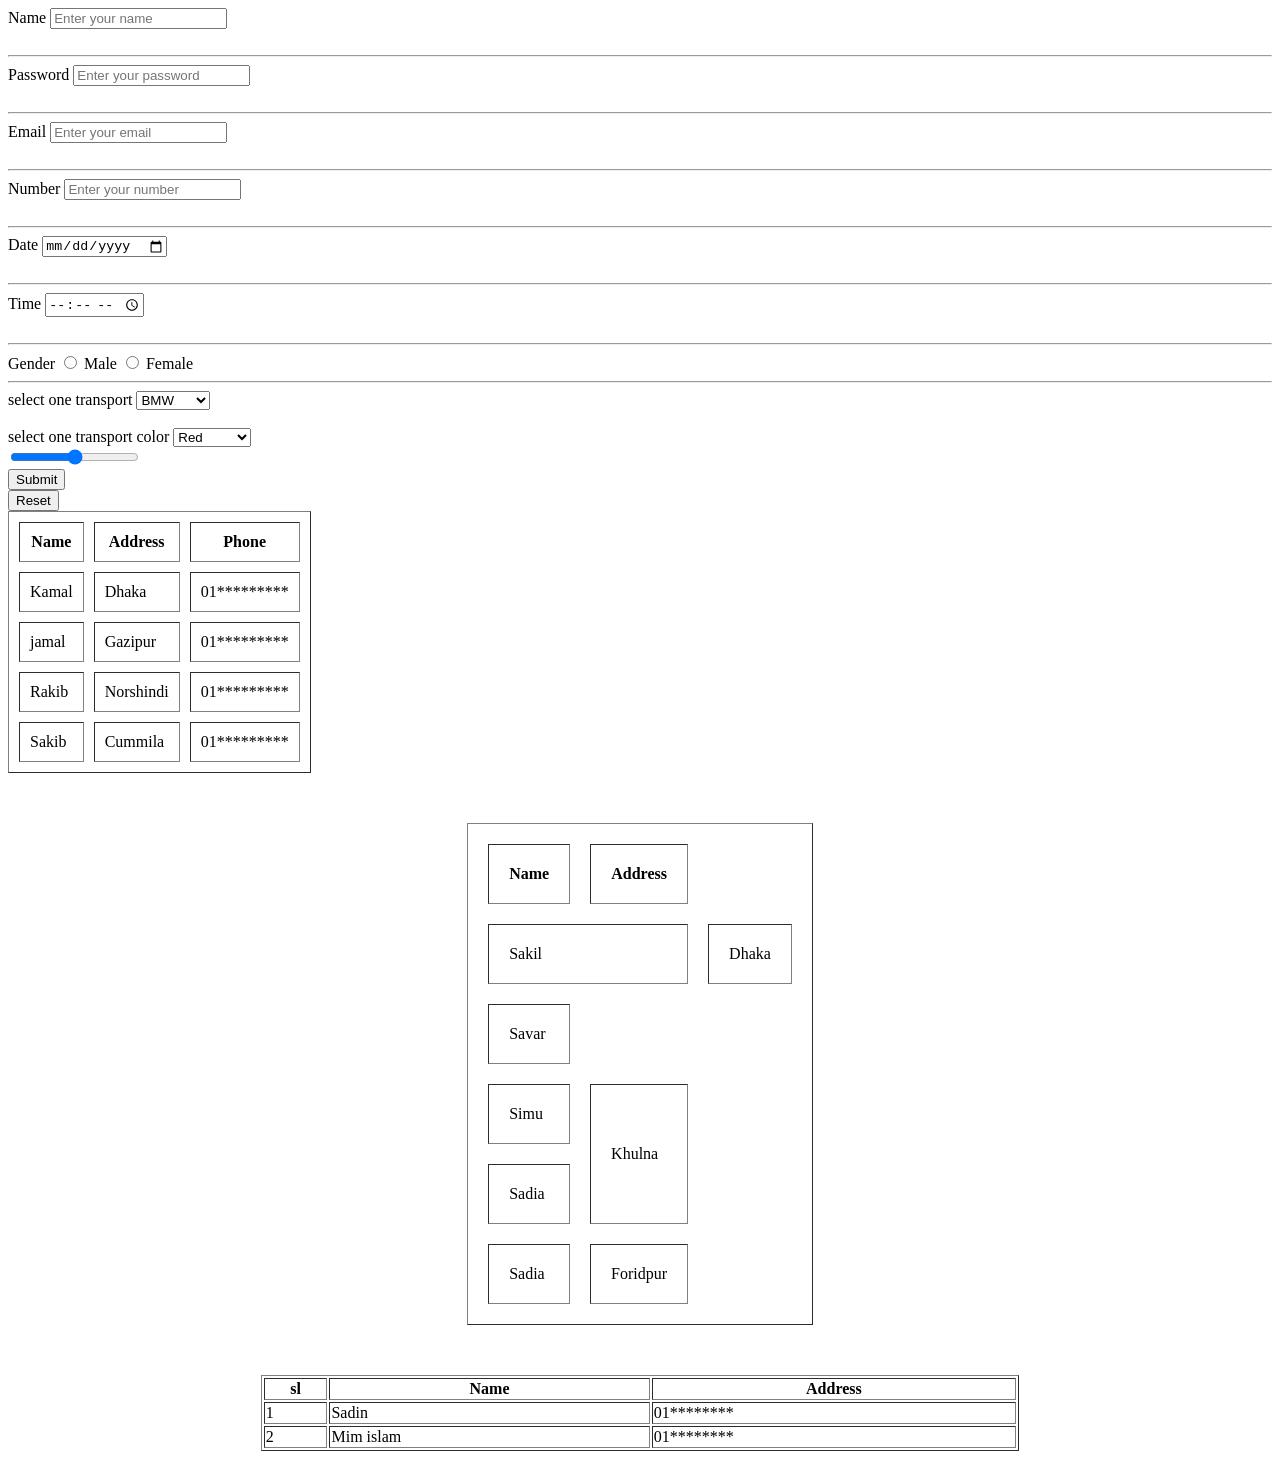
<file: class_4/index.html>
<!DOCTYPE html>
<html lang="en">
<head>
    <meta charset="UTF-8">
    <meta name="viewport" content="width=device-width, initial-scale=1.0">
    <link rel="stylesheet" href="style.css">
    <title>Class_4</title>
</head>
<body>
    <form action="">
  <div class="line">  <label for="">Name</label>
    <input type="text" placeholder="Enter your name "> <br> <br> <hr>
    <label for="">Password</label>
    <input type="password" placeholder="Enter your password"> <br> <br> <hr>
    <label for="">Email</label>
    <input type="email" placeholder="Enter your email "> <br> <br> <hr>
</div>
    <div class="line">
        <label for="">Number</label>
    <input type="number" placeholder="Enter your number "> <br> <br> <hr>
    </div>
    <div class="line">
        <label for="">Date</label>
    <input type="date" > <br> <br> <hr>
    </div>
   <div class="line">
     <label for="">Time</label>
    <input type="time" > <br> <br> <hr>
   </div>
    <div class="line">
        <label for="">Gender</label> 
    <input type="radio" name="Gender" id="" value="male" placeholder="male"> 
    <label for="male">Male</label>
    <input type="radio" name="Gender" id="" value="female" placeholder="female">
    <label for="female">Female</label>
     <br> <hr>
    
    </div>
    <label for="">select one transport</label>
    <select value="">
        <option name="" id="">BMW</option>
        <option name="" id="">Tyota</option>
        <option name="" id="">Mitsibusi</option>
        <option name="" id="">Porch</option>
        <option name="" id="">Tata</option>
    </select> <br> <br>
    <label for="">select one transport color</label> 
    <select value="">
        <option name="" id=""  >Red</option>
        <option name="" id="">Green</option>
        <option name="" id="">Blue</option>
        <option name="" id="">Meron</option>
        <option name="" id="">Megenda</option>
    </select> <br>
    <input type="range" name="" id=""> <br>
    <input type="submit" value="Submit"> <br>
    <input type="reset"> <br> 
    <!-- <p><span>Lorem ipsum dolor sit amet consectetur adipisicing elit. Ullam tenetur dolore omnis quibusdam voluptas. Reprehenderit a enim repudiandae quisquam sequi quibusdam iste tenetur! Nostrum a eligendi molestiae libero, in commodi?</span><span>Corporis exercitationem, ipsum aut officiis molestias perspiciatis doloribus! Beatae itaque deserunt dignissimos similique nihil corporis? Accusamus possimus eveniet modi voluptatum, culpa corporis iusto commodi, voluptatem obcaecati labore beatae aspernatur minima.</span><span>Natus fuga sunt numquam quo, possimus, culpa corrupti voluptate blanditiis dolorem ea soluta neque. Vero ex error fugiat ut eius unde, consequuntur, fugit ipsam ducimus necessitatibus repellat suscipit magni cum!</span><span>Optio reiciendis quasi voluptatibus temporibus sunt officia distinctio laudantium voluptate ipsum sed deserunt, neque cum dignissimos, sapiente pariatur quis iure quaerat! Magni odio suscipit numquam? Deleniti eaque saepe quas repellendus.</span><span>Laudantium explicabo quos, laborum quibusdam similique voluptas maiores ipsam eveniet enim minima deserunt. Facilis, minima aut est aspernatur consequatur quae temporibus quam aperiam in vitae labore nisi laborum at odit.</span></p> -->

</form>

<table class="table"border="1px solid black" cellpadding="10" cellspacing="10" >
   
    <tr>
         <th>Name</th>
        
         <th>Address</th>
        
         <th>Phone</th>
        
    </tr>
    <tr>
        <td>Kamal</td>
        <td>Dhaka</td>
        <td>01*********</td>
    </tr>
    <tr>
        <td>jamal</td>
        <td>Gazipur</td>
        <td>01*********</td>
    </tr>
    <tr>
        <td>Rakib</td>
        <td>Norshindi</td>
        <td>01*********</td>
    </tr>
    <tr>
        <td>Sakib</td>
        <td>Cummila</td>
        <td>01*********</td>
    </tr>
</table>
<table border="1" cellpadding="20" cellspacing="20" style=" margin-top: 50px;" align="center">
   <tr>
     <th>Name</th>
    <th>Address</th>
  <tr>
    <td colspan="2">Sakil</td>
    <td>Dhaka</td>
  </tr>
  <tr>
    
    <td>Savar</td>
  </tr>
  <tr>
    <td>Simu</td>
    <td rowspan="2">Khulna</td>
  </tr>
  <tr>
    <td>Sadia</td>
   
  </tr>
  <tr>
    <td>
        Sadia
    </td>
    <td>Foridpur</td>
  </tr>
    

</table>
<table border="1" width="60%" style="margin-top: 50px;"align="center">
    <tr>
        <th>sl</th>
        <th>Name</th>
        <th>Address</th>
    </tr>
    <tr>
        <td>1</td>
        <td>Sadin</td>
        <td>01********</td>
    </tr>
    <tr> 
        <td>2</td>
        <td>Mim islam</td>
        <td>01********</td>
    </tr>
</table>
</body>
</html>
</file>
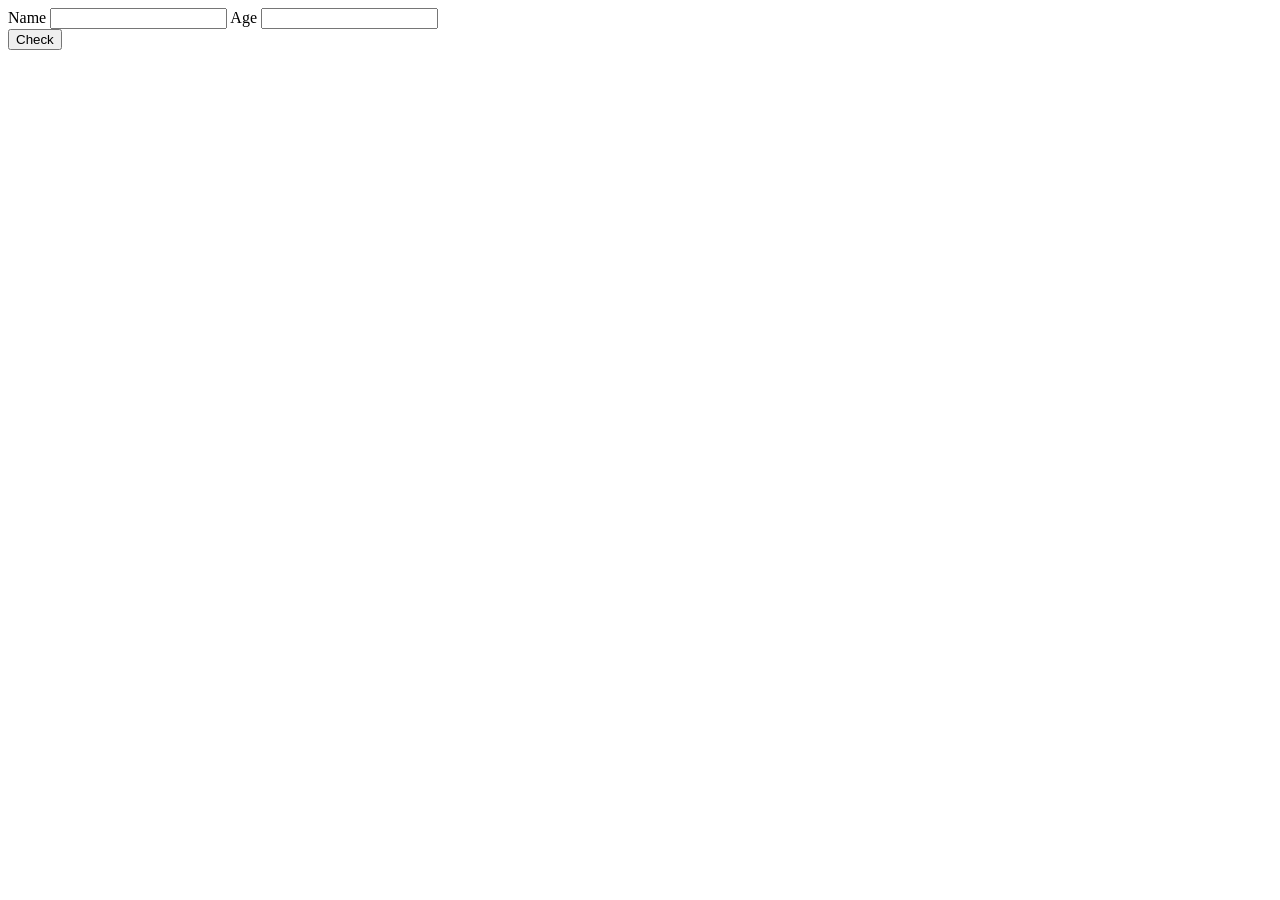
<file: class_6/index.html>
<!DOCTYPE html>
<html lang="en">
<head>
    <meta charset="UTF-8">
    <meta name="viewport" content="width=device-width, initial-scale=1.0">
    <title>Document</title>
</head>
<body>
    
    <form action="">
        <label for="name">Name</label>
        <input type="text" name="name" id="name">
        <label for="name">Age</label>
        <input type="text"name="age" id="age">
    </form>
    <button onclick="show()">Check</button>
    <script>
        function show()
        {
           
            let name=document.getElementById("name").value;
            alert("Hello" + name + "How are you?");
            
                
        }
    </script>
</body>
</html>
</file>
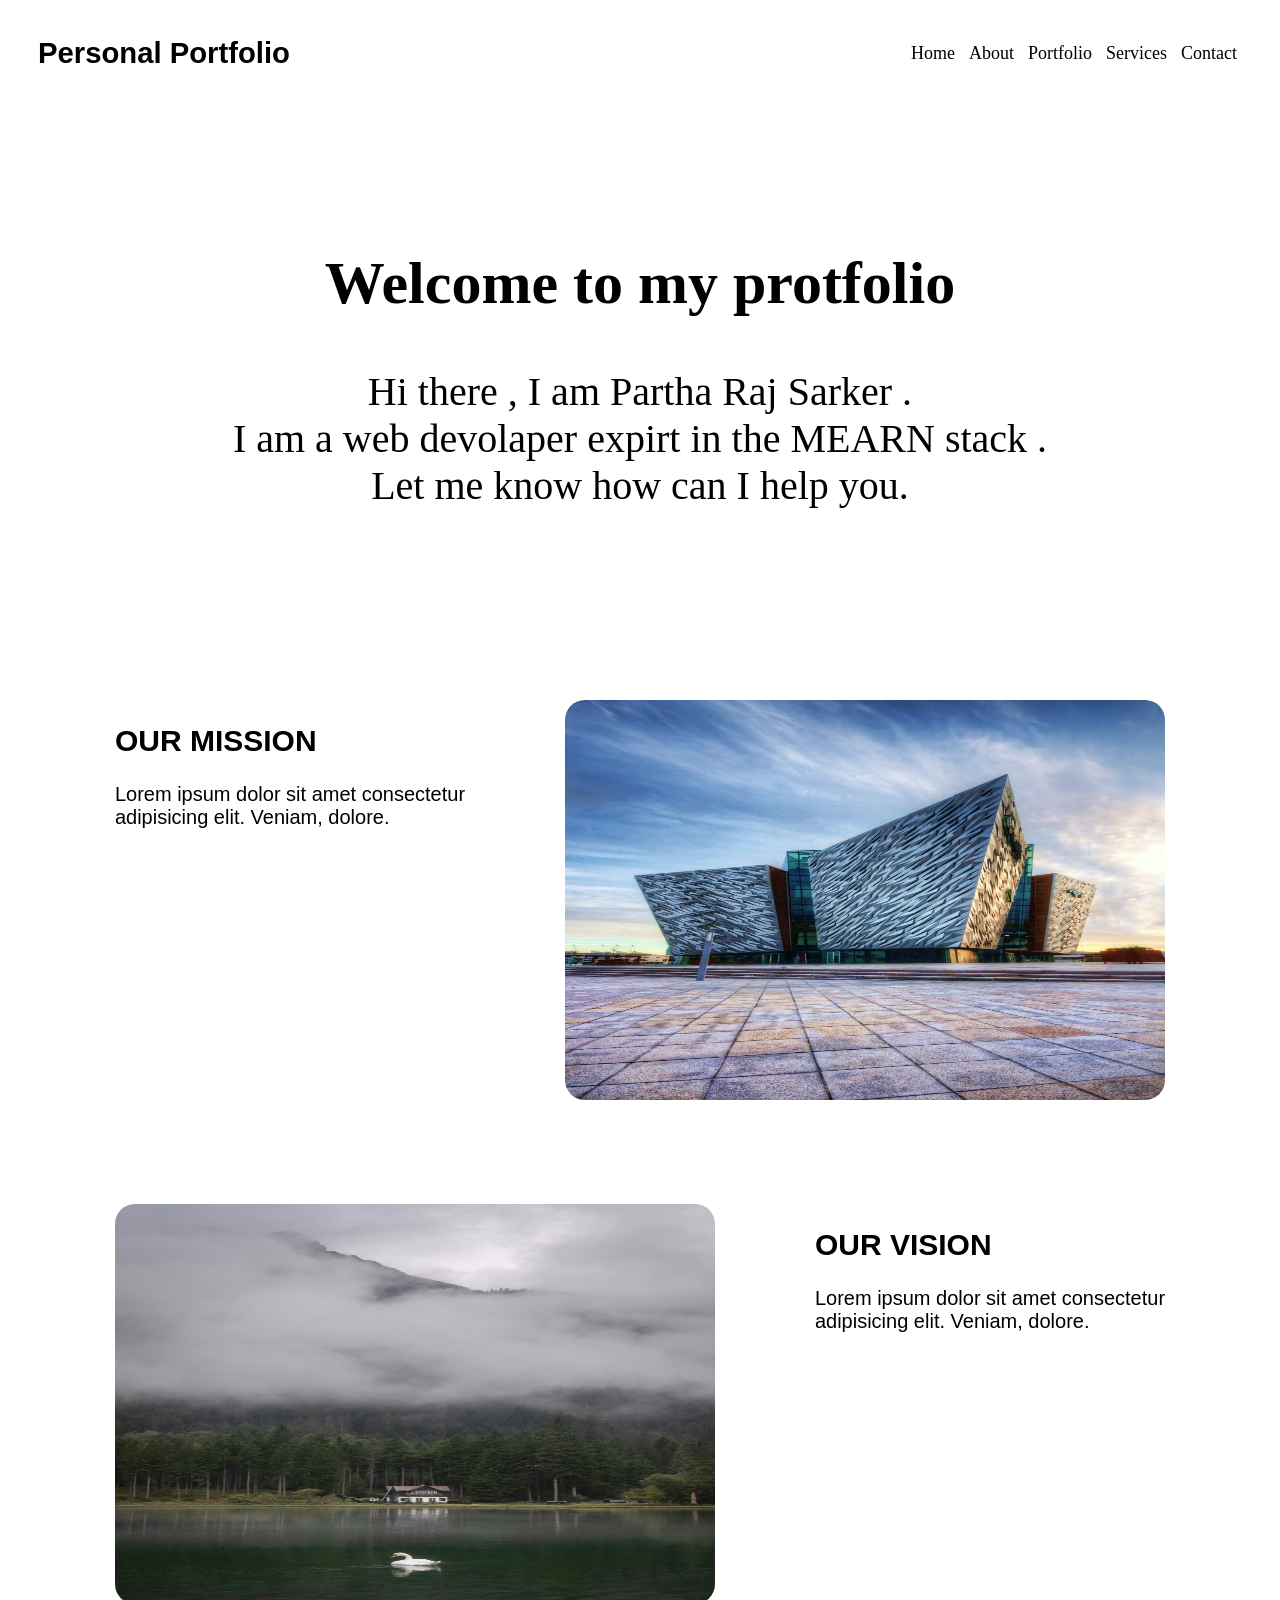
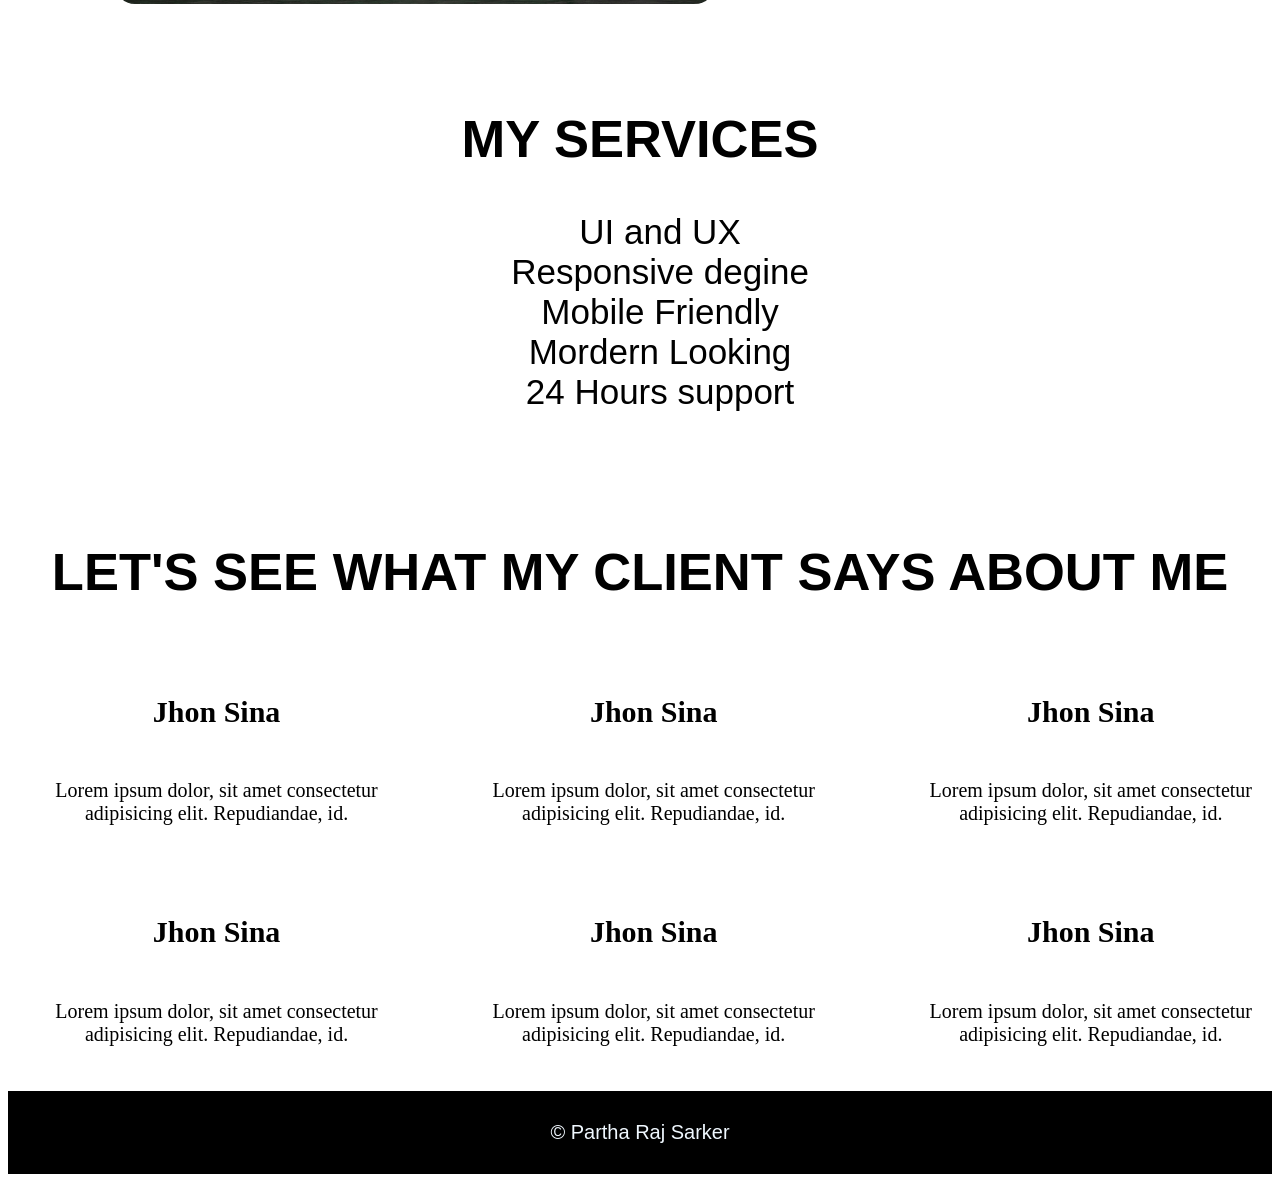
<file: exam/index.html>
<!DOCTYPE html>
<html lang="en">
<head>
    <meta charset="UTF-8">
    <meta name="viewport" content="width=\, initial-scale=1.0">
    <link rel="stylesheet" href="style.css">
    <title>Personal Portfolio</title>
    
</head>
<body>
   
    <nav>
        <div class="logo">
            <h3>Personal Portfolio</h3>
        </div>
        <div class="manu">
            <a href="">Home</a>
            <a href="/exam/about.html">About</a>
            <a href="/exam/portfolio.html">Portfolio</a>
            <a href="">Services</a>
            <a href="">Contact</a>
        </div>
    </nav>

    <section class="intro">
        <div class="hadding">
            <h1>Welcome to my protfolio</h1>
            <p>Hi there , I am Partha Raj Sarker . <br> I am a web devolaper expirt in the MEARN stack . <br>Let me know how can I help you.</p>
        </div>
    </section>
    <section class="mi-vi">
        <div class="mission">
            <div class="text">
                <h2>OUR MISSION</h2>
                <p>Lorem ipsum dolor sit amet consectetur <br> adipisicing elit. Veniam, dolore.</p>
            </div>
            <div class="img">
                <img src="/class_3/img/145dde20-df04-43e4-815d-5b64ebb7c46d.jpg" alt="">
            </div>
        </div>
        <div class="vision">
           
            <div class="img">
                <img src="/class_3/img/intricate-explorer-ZIkRtXN3QGw-unsplash.jpg" alt="">
            </div>
             <div class="text">
                <h2>OUR VISION</h2>
                <p>Lorem ipsum dolor sit amet consectetur <br> adipisicing elit. Veniam, dolore.</p>
            </div>
        </div>
    </section>
    <section class="service">
       <div class="service-headding">
        <h1>
            MY SERVICES
        </h1>
       </div> 
       <div class="Service-list">
        <ul>
            <li>UI and UX</li>
            <li>Responsive degine</li>
            <li>Mobile Friendly</li>
            <li>Mordern Looking </li>
            <li>24 Hours support</li>
        </ul>
       </div>
    </section>
    <section class="feedback">
        <div class="feedback-hadding">
            <h1>LET'S SEE WHAT MY CLIENT SAYS ABOUT ME</h1>
        </div>
        <div class="testimonials">
            <div class="t-card">
                <h5>Jhon Sina</h5>
                <p>Lorem ipsum dolor, sit amet consectetur <br> adipisicing elit. Repudiandae, id.</p>
            </div>
            <div class="t-card">
                <h5>Jhon Sina</h5>
                <p>Lorem ipsum dolor, sit amet consectetur <br> adipisicing elit. Repudiandae, id.</p>
            </div>
            <div class="t-card">
                <h5>Jhon Sina</h5>
                <p>Lorem ipsum dolor, sit amet consectetur <br> adipisicing elit. Repudiandae, id.</p>
            </div>
            <div class="t-card">
                <h5>Jhon Sina</h5>
                <p>Lorem ipsum dolor, sit amet consectetur <br> adipisicing elit. Repudiandae, id.</p>
            </div>
            <div class="t-card">
                <h5>Jhon Sina</h5>
                <p>Lorem ipsum dolor, sit amet consectetur <br> adipisicing elit. Repudiandae, id.</p>
            </div>
            <div class="t-card">
                <h5>Jhon Sina</h5>
                <p>Lorem ipsum dolor, sit amet consectetur <br> adipisicing elit. Repudiandae, id.</p>
            </div>
           
        </div>
    </section>
    <footer>
        &copy; Partha Raj Sarker
    </footer>
</body>
</html>
</file>
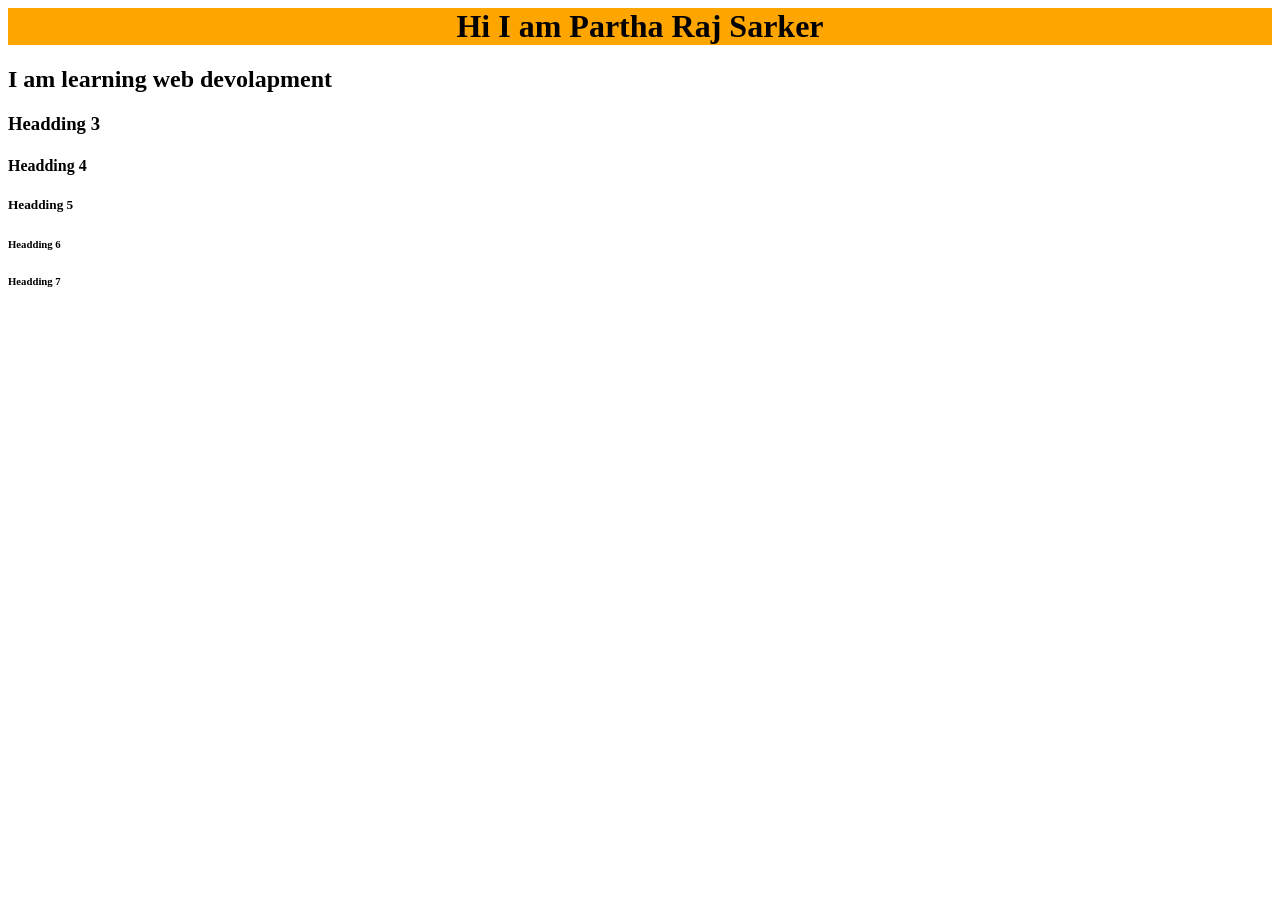
<file: class 1/partha.html>
<html>

 <head>

	<title>Partha raj sarker</title>
 </head>
 <body>
	<h1 style="background-color:orange; text-align:center">Hi I am Partha Raj Sarker</h1>
	<h2>I am learning web devolapment</h2>
	<h3>Headding 3 <h3>
	<h4>Headding 4<h4>
	<h5>Headding 5<h5>
	<h6>Headding 6<h6>
	<partha>Headding 7</partha>
	

 </body>


 </html>
</file>
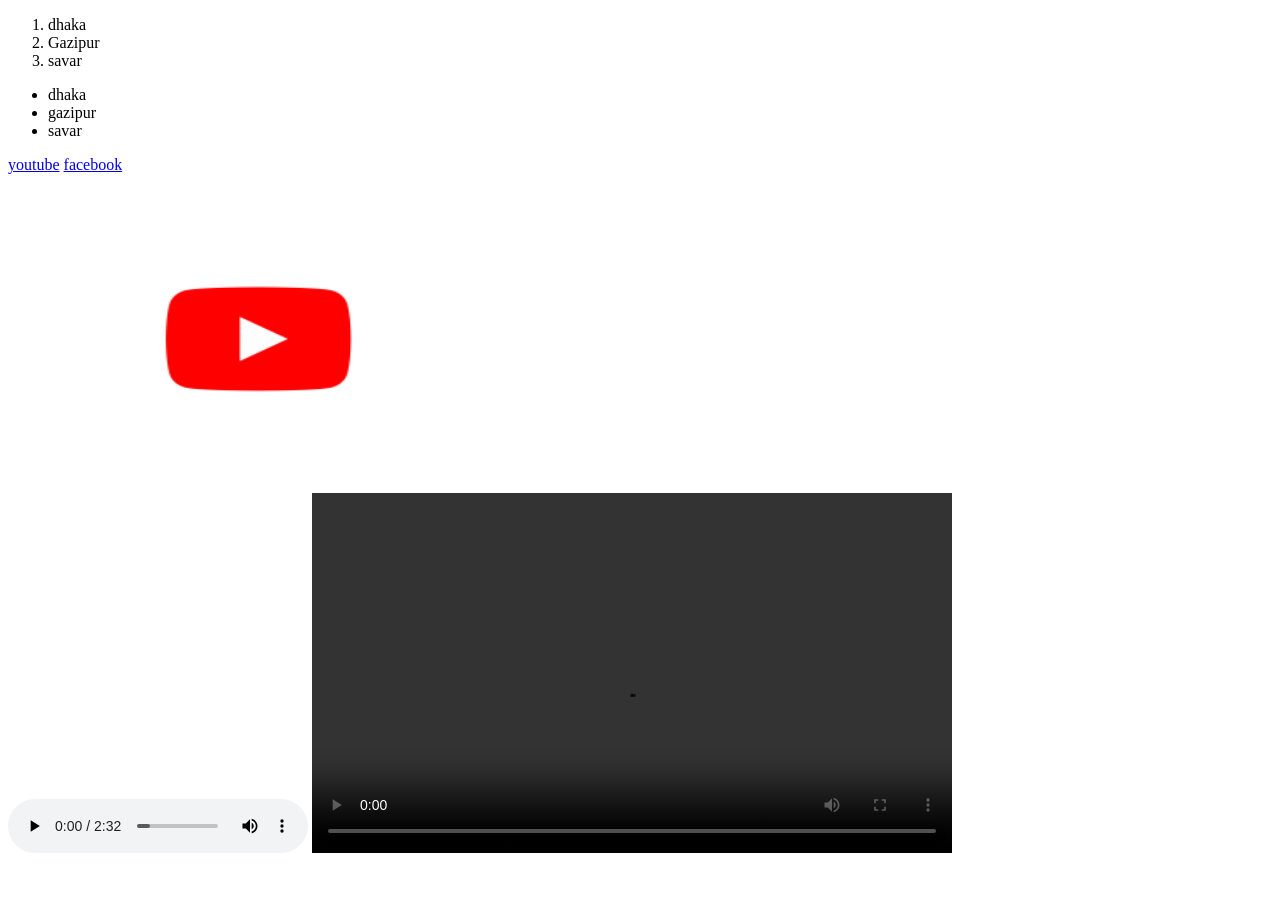
<file: class_3/class_3.html>
<!DOCTYPE html>
<html lang="en">
<head>
    <meta charset="UTF-8">
    <meta name="viewport" content="width=device-width, initial-scale=1.0">
    <title>class3</title>
</head>
<body>
    <ol>
        <li>dhaka</li>
        <li>Gazipur</li>
        <li>savar</li>
    </ol>
    <ul>
        <li>dhaka</li>
        <li>gazipur</li>
        <li>savar</li>
    </ul>
    <a href="http://youtube.com" target="_blank" rel="noopener noreferrer">youtube</a>
    <a href="http://facebook.com" target="_blank" rel="noopener noreferrer">facebook</a> <br>
   <a href="http://youtube.com" target="_blank" rel="noopener noreferrer"> <img src="/class_3/img/youtube-logo-png-photo-0.png" alt="" srcset="" width="500px" height="300px"></a> 
   
    <iframe width="560" height="315" src="https://www.youtube.com/embed/yK3qL3wc7Sc?si=S4gpcUnjJszoby7m" title="YouTube video player" frameborder="0" allow="accelerometer; autoplay; clipboard-write; encrypted-media; gyroscope; picture-in-picture; web-share" referrerpolicy="strict-origin-when-cross-origin" allowfullscreen></iframe> 

 <audio controls>
    <source src="/class_3/audio/Pufino - Enlivening (freetouse.com).mp3" type="audio/mpeg">
    Your browser does not support the audio element.
</audio>
<video src="/class_3/video/Marquinhos knows how that feels💔.mp4" controls width="640" height="360">
    Your browser does not support the video tag.
</video>
</body>
</html>
</file>
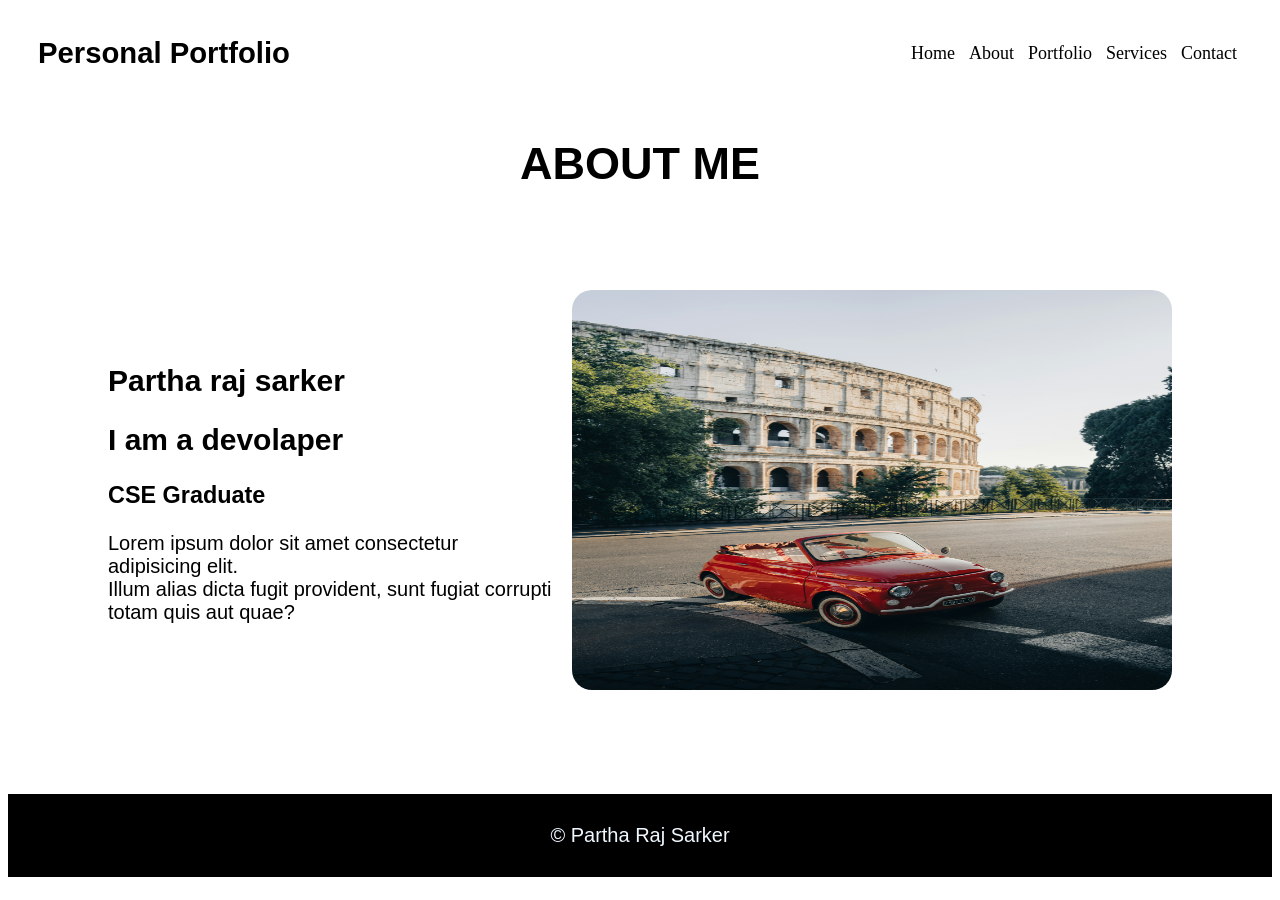
<file: exam/about.html>
<!DOCTYPE html>
 <html lang="en">
 <head>
    <meta charset="UTF-8">
    <meta name="viewport" content="width=device-width, initial-scale=1.0">
    <link rel="stylesheet" href="style.css">
    <title>About</title>
 </head>
 <body>
      <nav>
        <div class="logo">
            <h3>Personal Portfolio</h3>
        </div>
        <div class="manu">
            <a href="/exam/index.html">Home</a>
            <a href="">About</a>
            <a href="/exam/portfolio.html">Portfolio</a>
            <a href="">Services</a>
            <a href="">Contact</a>
        </div>
    </nav>
    <section class="page-title">
        <h1>ABOUT ME</h1>
    </section>
    <section  class="bio">
       <div class="bio-text">
         <h1>Partha raj sarker</h1>
        <h2>I am a devolaper </h2>
        <h3>CSE Graduate</h3>
        <p>Lorem ipsum dolor sit amet consectetur adipisicing elit. <br> Illum alias dicta fugit provident, sunt fugiat corrupti totam quis aut quae?</p>
       </div>
       <div class="bio-img">
        <img src="/class_3/img/peter-thomas-74lArKbcLME-unsplash.jpg" alt="">
       </div>
    </section>
      <footer>
        &copy; Partha Raj Sarker
    </footer>
 </body>
 </html>
</file>
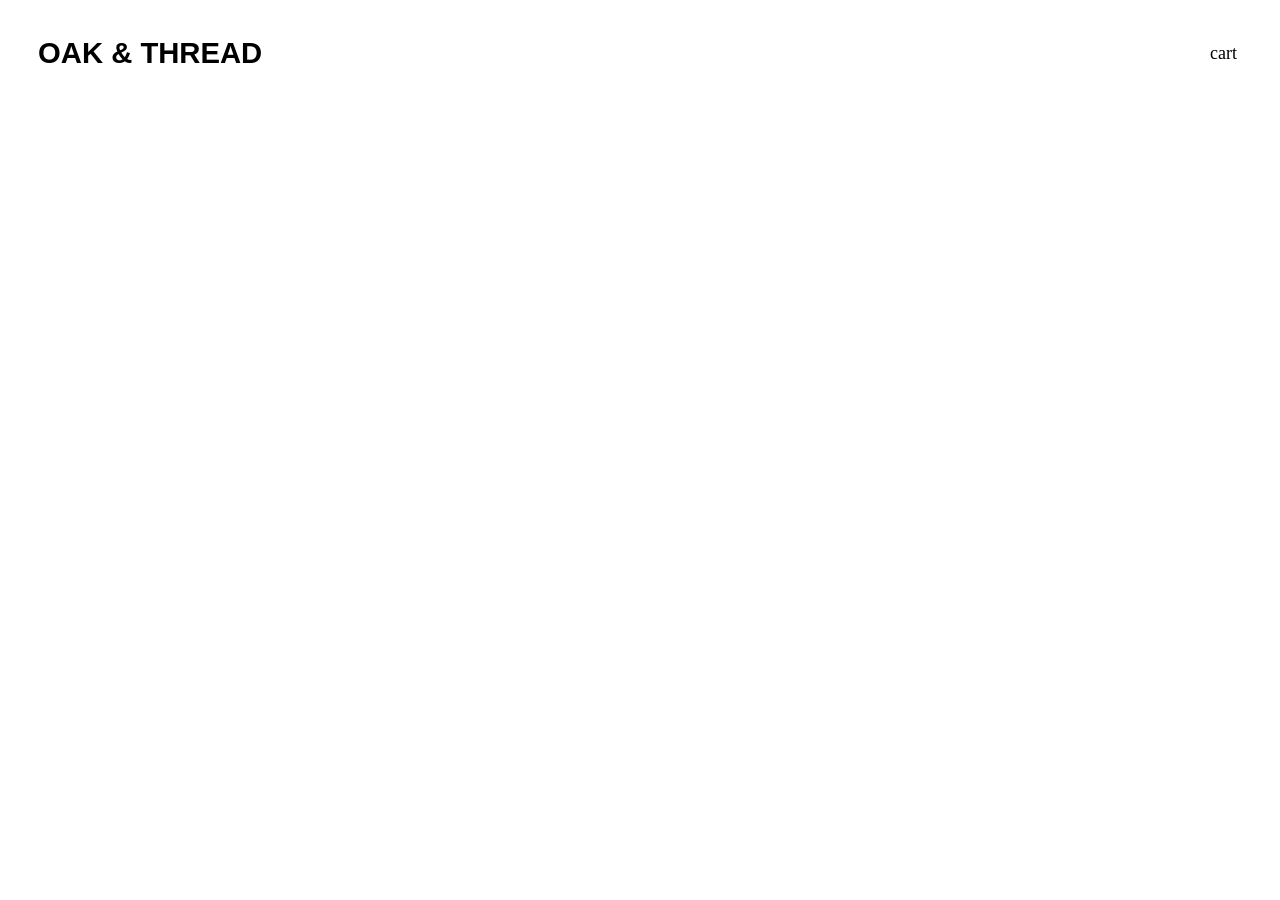
<file: exam/portfolio.html>
<!DOCTYPE html>
<html lang="en">
<head>
    <meta charset="UTF-8">
    <meta name="viewport" content="width=device-width, initial-scale=1.0">
    <link rel="stylesheet" href="style.css">
    <title>Portfolio </title>
</head>
<body>
      <nav>
        <div class="logo">
            <h3>OAK & THREAD</h3>
        </div>
        <div class="manu">
            <a href="/exam/index.html">cart</a>
           
        </div>
    </nav>
</body>
</html>
</file>
<file: class_4/style.css>

</file>
<file: exam/style.css>
nav{
            display: flex;
            justify-content: space-between;
            align-items: center;
            margin: 0px 30px;
        }
        .manu{
            color: black;
            gap: 10px;
            text-decoration: none;
            list-style: none;
        }
        a{
            text-decoration: none;
            margin: 0px 5px;
            font-size: 18px;
            color: black;
        }
        .logo{
            font-family: 'Gill Sans', 'Gill Sans MT', Calibri, 'Trebuchet MS', sans-serif;
            font-size: 25px;
        }
        .manu :hover{
            color: aqua;
        }
       .intro{
        text-align: center;
        height: 400px;
        align-items: center;
        padding-top: 100px;
        font-size: 40px;
       }
       mi-vi{
        display: flex;
        flex-direction: row;
       
       }
       img{
        width: 600px;
        height: 400px;
        border-radius: 20px;
       }
       .mission , .vision{
        display: flex;
        gap: 100px;
        justify-content: center;
        
        margin: 100px 50px;
       }
       .text{
        font-family: 'Gill Sans', 'Gill Sans MT', Calibri, 'Trebuchet MS', sans-serif;
        font-size: 20px;
       }
       .service{
        align-items: center;
        text-align: center;
        font-family: 'Gill Sans', 'Gill Sans MT', Calibri, 'Trebuchet MS', sans-serif;
        font-size: 35px;
       }
       ul ,li{
        list-style: none;
       }
       .feedback{
        align-items: center;
        text-align: center;
        padding-top: 50px;
       
       }
       .feedback-hadding{
          font-family: 'Gill Sans', 'Gill Sans MT', Calibri, 'Trebuchet MS', sans-serif;
        font-size: 35px;
       }
       .testimonials{
        display: grid;
        grid-template-columns: 33% 33%  33% ;
        gap: 20px;
       }
       .t-card{
        font-size: 20px;
       }
       h5{
        font-size: 30px;
       }
       footer{
        text-align: center;
        font-family: 'Gill Sans', 'Gill Sans MT', Calibri, 'Trebuchet MS', sans-serif;
        font-size: 20px;
        padding: 30px ;
        margin-top: 25px;
        background-color: black;
        color: aliceblue;

       }

       .page-title{
        text-align: center;
        font-size: 30px;
        font-family: 'Gill Sans', 'Gill Sans MT', Calibri, 'Trebuchet MS', sans-serif;
        padding-top: 1px;
       }
       .bio{
        display: flex;
        justify-content: center;
        margin: 100px;
        gap: 20px;
        align-items: center;
       }
       .bio-text{
        font-family: 'Gill Sans', 'Gill Sans MT', Calibri, 'Trebuchet MS', sans-serif;
        font-size: 20px;
       }
</file>
